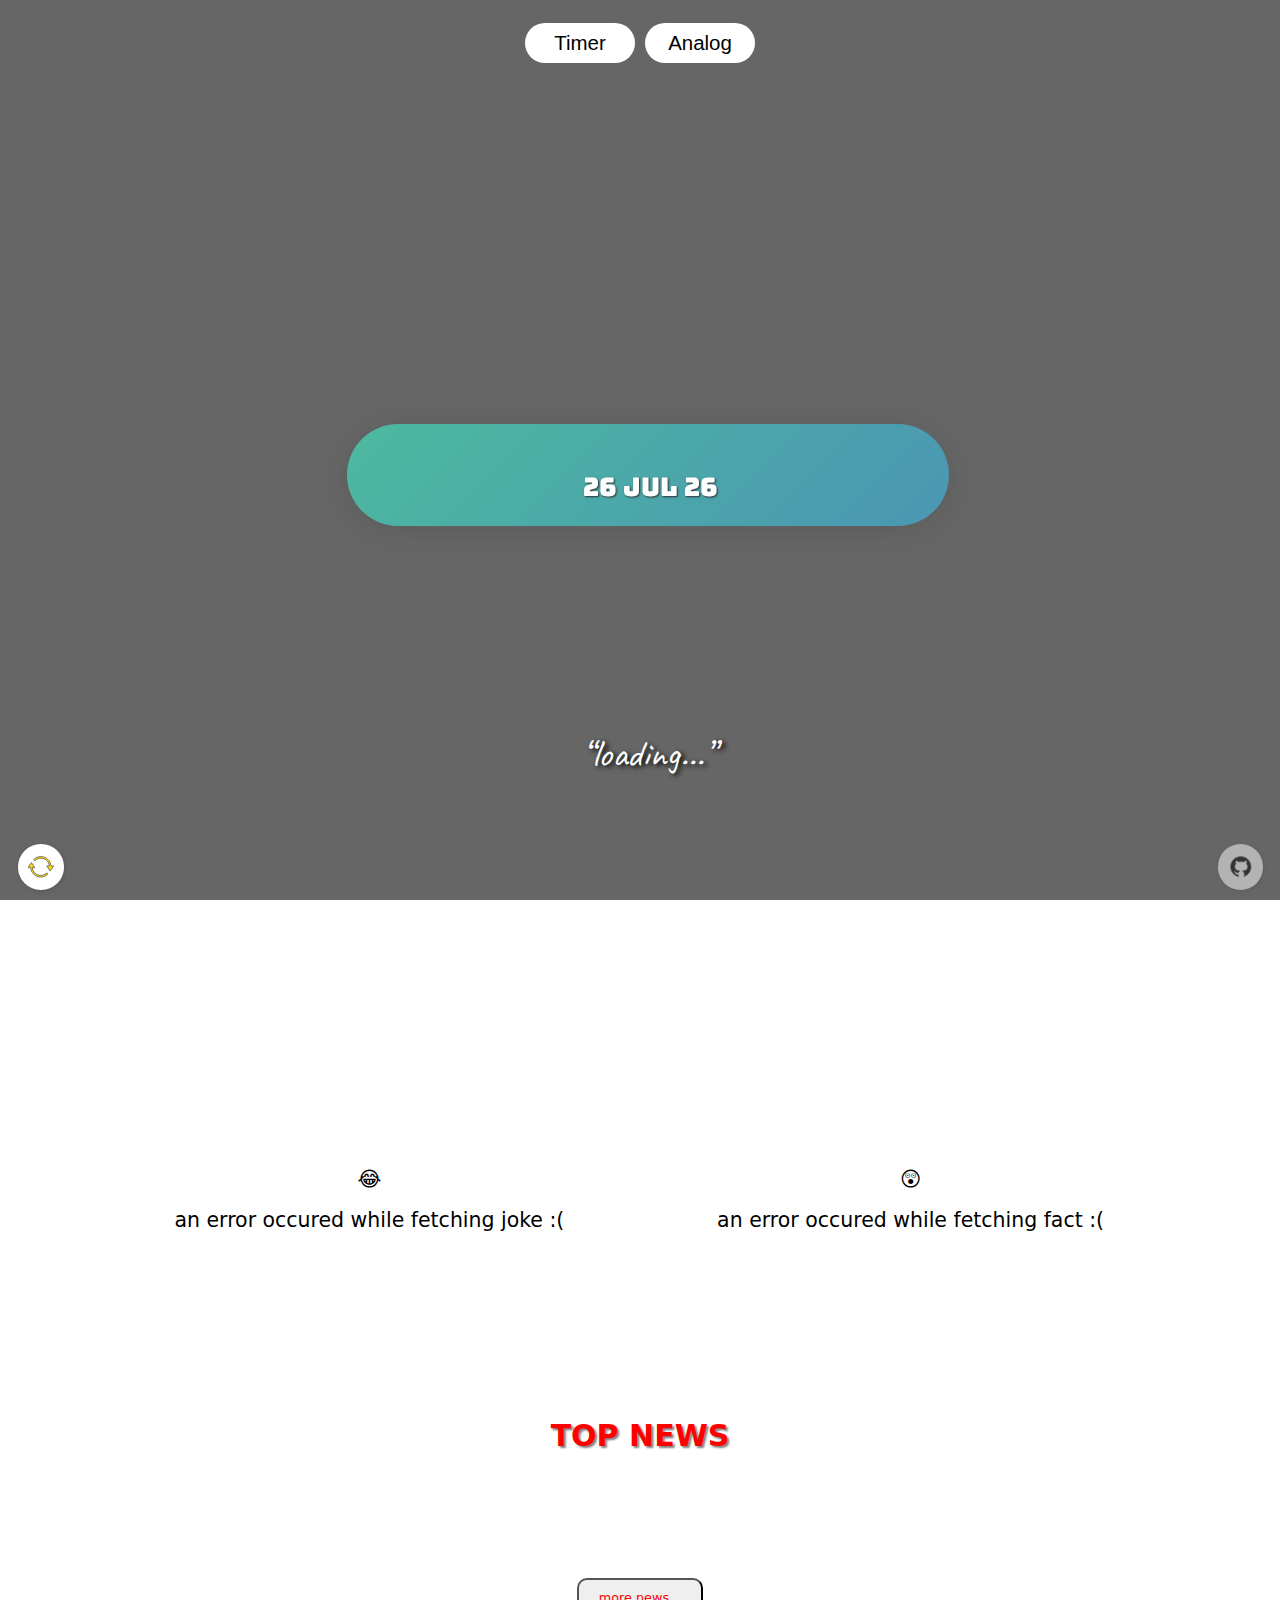
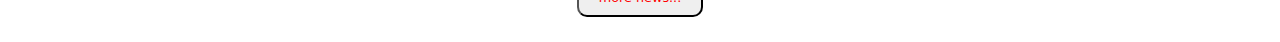
<file: index.html>
<!DOCTYPE html>
<html lang="en">
  <head>
    <link
      rel="shortcut icon"
      href="https://cdn.pixabay.com/photo/2013/07/12/13/46/clock-147257__340.png"
      type="image/x-icon"
    />
    <title>Clock: Daily Dose of Wallpaper, Quotes, Facts, Jokes, News</title>

    <!-- META -->
    <meta charset="UTF-8" />
    <meta http-equiv="X-UA-Compatible" content="IE=edge" />
    <meta name="viewport" content="width=device-width, initial-scale=1.0" />
    <meta
      name="description"
      content="Clock+Wallpaper+Quotes+Facts+Jokes+News site. Pin this site to make your day!"
    />
    <meta name="”robots”" content="index, follow" />

    <!-- CSS -->
    <link
      href="style.css"
      as="style"
      rel="stylesheet preload prefetch"
      crossorigin
    />
  </head>

  <body>
    <svg
      class="reload"
      fill="#000000"
      xmlns="http://www.w3.org/2000/svg"
      viewBox="0 0 30 30"
      width="60px"
      height="60px"
    >
      <path
        d="M 15 3 C 12.031398 3 9.3028202 4.0834384 7.2070312 5.875 A 1.0001 1.0001 0 1 0 8.5058594 7.3945312 C 10.25407 5.9000929 12.516602 5 15 5 C 20.19656 5 24.450989 8.9379267 24.951172 14 L 22 14 L 26 20 L 30 14 L 26.949219 14 C 26.437925 7.8516588 21.277839 3 15 3 z M 4 10 L 0 16 L 3.0507812 16 C 3.562075 22.148341 8.7221607 27 15 27 C 17.968602 27 20.69718 25.916562 22.792969 24.125 A 1.0001 1.0001 0 1 0 21.494141 22.605469 C 19.74593 24.099907 17.483398 25 15 25 C 9.80344 25 5.5490109 21.062074 5.0488281 16 L 8 16 L 4 10 z"
      />
    </svg>

    <svg
      fill="#000000"
      xmlns="http://www.w3.org/2000/svg"
      viewBox="0 0 30 30"
      width="60px"
      height="60px"
      class="github"
    >
      <path
        d="M15,3C8.373,3,3,8.373,3,15c0,5.623,3.872,10.328,9.092,11.63C12.036,26.468,12,26.28,12,26.047v-2.051 c-0.487,0-1.303,0-1.508,0c-0.821,0-1.551-0.353-1.905-1.009c-0.393-0.729-0.461-1.844-1.435-2.526 c-0.289-0.227-0.069-0.486,0.264-0.451c0.615,0.174,1.125,0.596,1.605,1.222c0.478,0.627,0.703,0.769,1.596,0.769 c0.433,0,1.081-0.025,1.691-0.121c0.328-0.833,0.895-1.6,1.588-1.962c-3.996-0.411-5.903-2.399-5.903-5.098 c0-1.162,0.495-2.286,1.336-3.233C9.053,10.647,8.706,8.73,9.435,8c1.798,0,2.885,1.166,3.146,1.481C13.477,9.174,14.461,9,15.495,9 c1.036,0,2.024,0.174,2.922,0.483C18.675,9.17,19.763,8,21.565,8c0.732,0.731,0.381,2.656,0.102,3.594 c0.836,0.945,1.328,2.066,1.328,3.226c0,2.697-1.904,4.684-5.894,5.097C18.199,20.49,19,22.1,19,23.313v2.734 c0,0.104-0.023,0.179-0.035,0.268C23.641,24.676,27,20.236,27,15C27,8.373,21.627,3,15,3z"
      />
    </svg>

    <div class="timer-clock__button">
      <button class="timer-button" style="margin-right: 10px">Timer</button>
      <button class="clock-button hidden" style="margin-right: 10px">
        Clock
      </button>
      <button class="timer-button">
        <a href="analog.html">Analog</a>
      </button>
    </div>

    <div style="height: 28vh"></div>

    <main>
      <!-- CLOCK -->
      <div class="clock">
        <time class="font-effect-anaglyph"></time>
        <div class="ampm font-effect-anaglyph"></div>
        <center>
          <p class="day"></p>
        </center>
      </div>

      <!-- TIMER -->
      <div class="timer-display hidden">
        <div class="timer-container">
          <select name="hour" class="input-hour input">
            <option value="0">0</option>
            <option>1</option>
            <option>2</option>
            <option>3</option>
            <option>4</option>
            <option>5</option>
            <option>6</option>
            <option>7</option>
            <option>8</option>
            <option>9</option>
            <option>10</option>
            <option>11</option>
            <option>12</option>
            <option>13</option>
            <option>14</option>
            <option>15</option>
            <option>16</option>
            <option>17</option>
            <option>18</option>
            <option>19</option>
            <option>20</option>
            <option>21</option>
            <option>22</option>
            <option>23</option>
          </select>
          <span class="displayhour">hours</span>
          <select name="minutes" class="input-min input">
            <option value="0">0</option>
            <option>1</option>
            <option>2</option>
            <option>3</option>
            <option>4</option>
            <option>5</option>
            <option>6</option>
            <option>7</option>
            <option>8</option>
            <option>9</option>
            <option>10</option>
            <option>11</option>
            <option>12</option>
            <option>13</option>
            <option>14</option>
            <option>15</option>
            <option>16</option>
            <option>17</option>
            <option>18</option>
            <option>19</option>
            <option>20</option>
            <option>21</option>
            <option>22</option>
            <option>23</option>
            <option>24</option>
            <option>25</option>
            <option>26</option>
            <option>27</option>
            <option>28</option>
            <option>29</option>
            <option>30</option>
            <option>31</option>
            <option>32</option>
            <option>33</option>
            <option>34</option>
            <option>35</option>
            <option>36</option>
            <option>37</option>
            <option>38</option>
            <option>39</option>
            <option>40</option>
            <option>41</option>
            <option>42</option>
            <option>43</option>
            <option>44</option>
            <option>45</option>
            <option>46</option>
            <option>47</option>
            <option>48</option>
            <option>49</option>
            <option>50</option>
            <option>51</option>
            <option>52</option>
            <option>53</option>
            <option>54</option>
            <option>55</option>
            <option>56</option>
            <option>57</option>
            <option>58</option>
            <option>59</option>
          </select>
          <span>min</span>
          <select name="seconds" class="input-sec input">
            <option value="0">0</option>
            <option>1</option>
            <option>2</option>
            <option>3</option>
            <option>4</option>
            <option>5</option>
            <option>6</option>
            <option>7</option>
            <option>8</option>
            <option>9</option>
            <option>10</option>
            <option>11</option>
            <option>12</option>
            <option>13</option>
            <option>14</option>
            <option>15</option>
            <option>16</option>
            <option>17</option>
            <option>18</option>
            <option>19</option>
            <option>20</option>
            <option>21</option>
            <option>22</option>
            <option>23</option>
            <option>24</option>
            <option>25</option>
            <option>26</option>
            <option>27</option>
            <option>28</option>
            <option>29</option>
            <option>30</option>
            <option>31</option>
            <option>32</option>
            <option>33</option>
            <option>34</option>
            <option>35</option>
            <option>36</option>
            <option>37</option>
            <option>38</option>
            <option>39</option>
            <option>40</option>
            <option>41</option>
            <option>42</option>
            <option>43</option>
            <option>44</option>
            <option>45</option>
            <option>46</option>
            <option>47</option>
            <option>48</option>
            <option>49</option>
            <option>50</option>
            <option>51</option>
            <option>52</option>
            <option>53</option>
            <option>54</option>
            <option>55</option>
            <option>56</option>
            <option>57</option>
            <option>58</option>
            <option>59</option>
          </select>
          <span>sec</span>
        </div>
        <div class="timer-container__countdown hidden"></div>
        <div class="timer-event__buttons">
          <center>
            <button class="start">Start</button>
            <button class="stop hidden">Stop</button>
          </center>
        </div>
      </div>
    </main>

    <!-- QUOTE -->
    <div class="quote">
      <q>loading...</q>
      <cite></cite>
    </div>

    <div class="joke-fact">
      <!-- JOKE -->
      <center>
        <div class="joke-box">
          😂
          <p class="joke"></p>
        </div>
      </center>

      <!-- FACTS -->
      <center>
        <div class="facts-box">
          😲
          <p class="facts"></p>
        </div>
      </center>
    </div>

    <!-- NEWS -->
    <center>
      <div class="news-box">
        <center>
          <b class="news-title">TOP NEWS</b>
        </center>

        <br />
        <br />
      </div>
      <button class="more_news" onclick="getNews()">more news...</button>
    </center>

    <div style="height: 25px"></div>

    <script src="app.js"></script>
  </body>
</html>
</file>
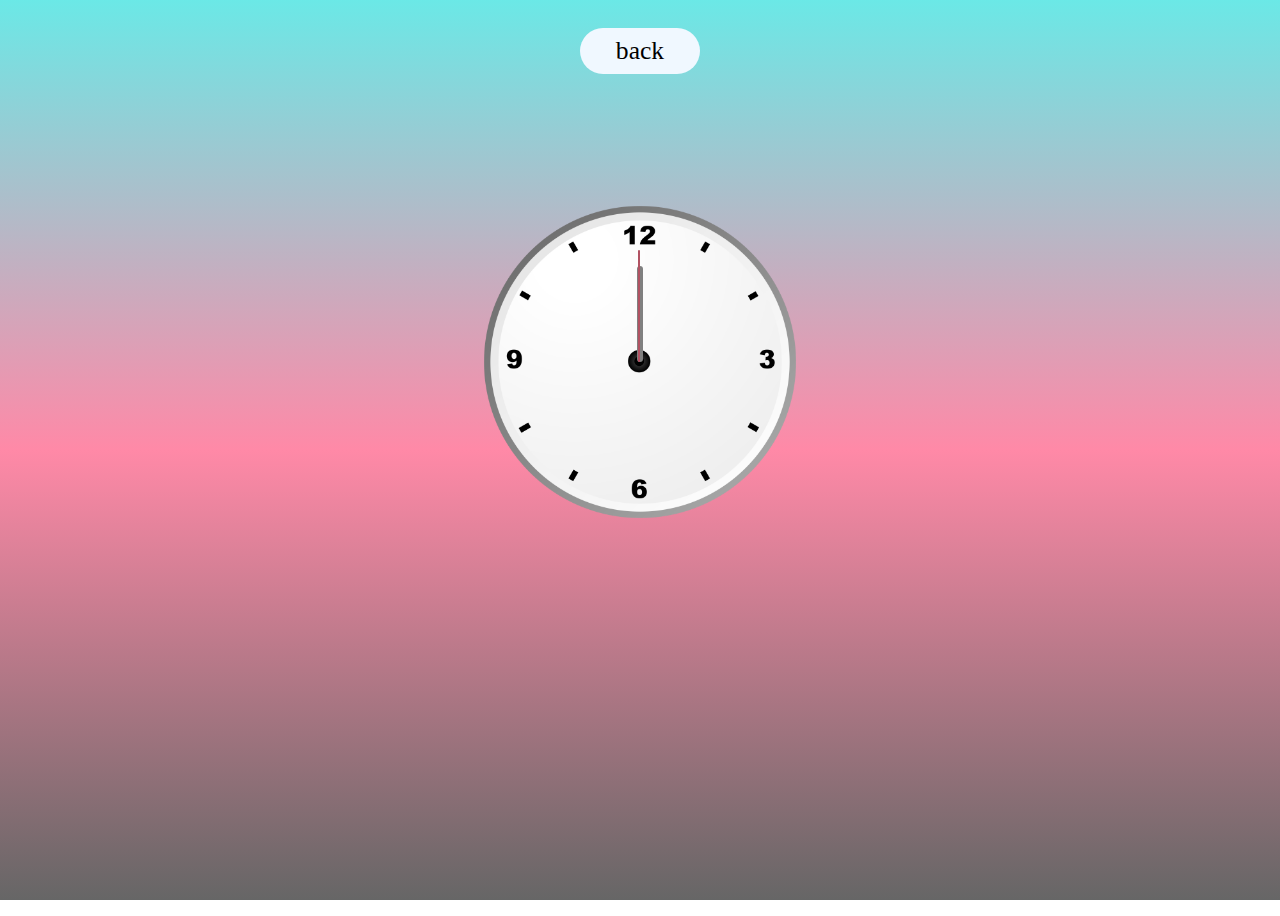
<file: analog.html>
<!DOCTYPE html>
<html lang="en">
  <head>
    <!-- META -->
    <meta charset="UTF-8" />
    <meta http-equiv="X-UA-Compatible" content="IE=edge" />
    <meta name="viewport" content="width=device-width, initial-scale=1.0" />
    <meta name="description" content="Clock+Wallpaper+Quotes+Facts+Jokes+News site. Pin this site to make your day!">
    <meta name=”robots” content="index, follow">

    <link
      rel="shortcut icon"
      href="https://cdn.pixabay.com/photo/2013/07/12/13/46/clock-147257__340.png"
      type="image/x-icon"
    />
    <title>Clock: Daily Dose of Wallpaper, Quotes, Facts, Jokes, News</title>

    <style>
      body {
        font-family: system-ui, -apple-system, BlinkMacSystemFont, "Segoe UI",
          Roboto, Oxygen, Ubuntu, Cantarell, "Open Sans", "Helvetica Neue",
          sans-serif;
        background-color: indigo;
        display: flex;
        flex-direction: column;
        overflow: hidden;
        min-height: 100vh;
      }

      .timer-button {
        margin-top: 0.6rem;
        font-size: 0.8rem;
        border-style: none;
        border-radius: 2rem;
        font: 2vmax/1 "bungee";
      }

      .timer-button:hover {
        cursor: pointer;
        box-shadow: 1px 1px 20px #00000050;
      }

      #container {
        position: relative;
        margin: 8em auto;
        height: 20rem;
        width: 20rem;
        background-image: url("background.png");
        background-repeat: no-repeat;
        background-size: 100%;
      }

      #hour {
        position: absolute;
        background-color: black;
        height: 20%;
        width: 2%;
        border-radius: 0.7em;
        top: 30%;
        left: 49%;
        transform-origin: bottom;
      }

      #min {
        position: absolute;
        background-color: grey;
        height: 30%;
        width: 2%;
        border-radius: 0.7em;
        top: 20%;
        left: 49%;
        transform-origin: bottom;
      }

      #sec {
        position: absolute;
        background-color: rgb(177, 82, 98);
        height: 35%;
        width: 0.5%;
        border-radius: 0.7em;
        top: 15%;
        left: 49.5%;
        transform-origin: bottom;
      }
    </style>
  </head>

  <body>
    <a
      class="timer-button"
      href="index.html"
      style="
        text-decoration: none;
        color: #000;
        background-color: aliceblue;
        padding: 10px;
        width: 100px;
        text-align: center;
        margin: 0 auto;
        margin-top: 20px;
        padding-bottom: 10px;
        margin-bottom: 0;
      "
      >back</a
    >
    <div id="container">
      <div id="hour"></div>
      <div id="min"></div>
      <div id="sec"></div>
    </div>
  </body>

  <script>
    const randomRng = Math.floor(Math.random() * 1000) + 0;
    document.body.style.cssText = `background: linear-gradient(to bottom,#08D9D699,#FF2E6390,#00000099),url(https://picsum.photos/seed/${randomRng}/1920/1080)`;
    document.body.style.backgroundRepeat = "no-repeat";
    document.body.style.backgroundSize = "cover";
    document.body.style.backgroundAttachment = "fixed";

    setInterval(() => {
      let d = new Date();
      let h = d.getHours();
      let mn = d.getMinutes();
      let sc = d.getSeconds();

      hrotation = 30 * h + mn / 2;
      mrotation = 6 * mn;
      srotation = 6 * sc;

      hour.style.transform = `rotate(${hrotation}deg)`;
      min.style.transform = `rotate(${mrotation}deg)`;
      sec.style.transform = `rotate(${srotation}deg)`;
    }, 1000);
  </script>
</html>
</file>
<file: style.css>
@import url("https://fonts.googleapis.com/css2?family=Bungee&effect=anaglyph&family=Caveat:wght@700&display=swap");
@import url(https://fonts.googleapis.com/css?family=Bungee&effect=anaglyph);

html,
body {
  font: 2vmax/1 "bungee";
  height: 120vh;
}
a {
  text-decoration: none;
  color: #000;
}
svg {
  height: auto;
  width: 2%;
  position: fixed;
  cursor: pointer;
  box-shadow: 1px 1px 5px #00000025;
  border-radius: 50%;
  padding: 10px;
  bottom: 0;
  z-index: 3;
  background: #fff;
  float: right;
  margin: 10px 10px;
  fill: gold;
  stroke: #666;
}
svg:hover {
  transform: rotate(360deg);
  transition: 0.5s;
}
svg:not(:hover) {
  transform: rotate(0deg);
  transition: 0.5s;
}
.github {
  background: #fff;
  /* margin: 10px 10px; */
  margin-left: 94.5vw;
  margin-right: 5vw;
  fill: #000;
  opacity: 0.5;
}
.github:hover {
  transform: rotate(0);
  opacity: 1;
}
main {
  display: flex;
  justify-content: center;
  /* align-items: center; */
  align-content: center;
  width: 100vw;
  min-height: 80vh;
  margin: 0 auto;
  flex-wrap: wrap;
}
.clock {
  padding: 1rem;
  align-self: center;
  border-radius: 5rem;
  box-shadow: 0 4px 30px rgba(0, 0, 0, 0.1);
  backdrop-filter: blur(2px);
  -webkit-backdrop-filter: blur(2px);
  background: linear-gradient(
    -45deg,
    #ffa63d99,
    #ff3d7799,
    #338aff99,
    #3cf0c599
  );
  animation: bg 10s linear infinite;
  background-size: 600%;
  user-select: none;
  margin-bottom: 400px;
}
/* Animation Keyframes CSS  */
@keyframes bg {
  0% {
    background-position: 0% 50%;
  }
  50% {
    background-position: 100% 50%;
  }
  100% {
    background-position: 0% 50%;
  }
}
.clock:hover {
  cursor: pointer;
}
time {
  display: inline-block;
  font-size: 4rem;
  color: rgb(255, 255, 255) !important;
  z-index: 5;
  flex-grow: 1;
  margin: auto 0;
  margin-right: 0;
}
.ampm {
  display: inline-block;
  font-size: 2rem;
  color: rgb(255, 255, 255);
  z-index: 5;
  flex-grow: 1;
  margin: auto 0;
}
.ampm {
  margin-left: 1.7ch;
}
.day {
  padding: 0;
  margin: 0;
  color: #fff;
  text-shadow: 1px 1px 2px #303030;
  margin-left: 5px;
}
time {
  width: 6.5ch;
}
.quote {
  margin-top: 0;
  padding-top: 0;
  font-family: "caveat", cursive;
  position: absolute;
  width: 100vw;
  bottom: 25px;
  margin-bottom: 40px;
  height: 100px;
}
q {
  font-size: 1.5em;
}
q,
cite {
  color: white;
  margin: 0 auto;
  text-shadow: 3px 2px 5px #000;
  display: block;
  text-align: center;
  width: 80vw;
}
cite {
  margin-top: 10px;
  font-size: 1em;
}
.joke-box,
.facts-box {
  height: 25vh;
  margin: 0;
  padding: 0;
  margin-top: 40px;
  text-align: center;
  padding: 0.5rem;
  font-family: system-ui, -apple-system, BlinkMacSystemFont, 'Segoe UI', Roboto, Oxygen, Ubuntu, Cantarell, 'Open Sans', 'Helvetica Neue', sans-serif;
  background: #fff;
  width: 39.5vw;
  border-radius: 25px;
  color: #000;
}
.joke-box {
  display: flex;
  flex-direction: column;
  align-items: center;
  justify-content: center;
  margin-right: 10px;
}
.facts-box {
  display: flex;
  flex-direction: column;
  align-items: center;
  justify-content: center;
  font-family: system-ui, -apple-system, BlinkMacSystemFont, "Segoe UI", Roboto,
    Oxygen, Ubuntu, Cantarell, "Open Sans", "Helvetica Neue", sans-serif;
}
.joke-fact {
  font-size: .8rem;
  display: flex;
  flex-direction: row;
  justify-content: center;
  align-items: center;
  padding: 10px;
}
.news {
  width: 80vw;
  color: #202020;
  margin: 0 auto;
  font-size: 0.7rem;
}
.news-title {
  font-family: system-ui, -apple-system, BlinkMacSystemFont, "Segoe UI", Roboto,
    Oxygen, Ubuntu, Cantarell, "Open Sans", "Helvetica Neue", sans-serif;
  width: 80vw;
  bottom: 140px;
  color: red;
  text-shadow: 2px 2px 2px #20202090;
  margin-bottom: 10px;
  font-size: 30px;
}
.news-box {
  font-family: system-ui, -apple-system, BlinkMacSystemFont, "Segoe UI", Roboto,
    Oxygen, Ubuntu, Cantarell, "Open Sans", "Helvetica Neue", sans-serif;
  margin: 0;
  padding: 0;
  display: flex;
  flex-direction: column;
  align-items: center;
  width: 80vw;
  text-align: center;
  background: #ffffff99;
  padding: 1rem;
  margin-top: 50px;
  margin-bottom: 50px;
  border-radius: 50px;
  font-family: system-ui, -apple-system, BlinkMacSystemFont, "Segoe UI", Roboto,
    Oxygen, Ubuntu, Cantarell, "Open Sans", "Helvetica Neue", sans-serif;
}
.news-box img {
  width: 10rem;
}
.news-box h1 {
  font-size: 0.8rem;
}
.news-box a {
  font-size: 0.5rem;
}
.news-box p {
  font-size: 0.5rem;
  color: #202020;
}
.more_news {
  cursor: pointer;
  padding: 5px;
  border-radius: 10px;
  padding: 10px 20px;
  font: 0.5rem system-ui, -apple-system, BlinkMacSystemFont, "Segoe UI", Roboto,
    Oxygen, Ubuntu, Cantarell, "Open Sans", "Helvetica Neue", sans-serif;
  color: red;
}
.timer-clock__button {
  font-family: system-ui, -apple-system, BlinkMacSystemFont, "Segoe UI", Roboto,
    Oxygen, Ubuntu, Cantarell, "Open Sans", "Helvetica Neue", sans-serif;
  display: flex;
  align-items: center;
  justify-content: center;
}
.timer-button {
  background: #fff;
  margin-top: 0.6rem;
  font-size: 0.8rem;
  border-style: none;
  border-radius: 2rem;
  padding: 0.3rem;
  width: 110px;
}
.clock-button {
  background: #fff;
  margin-top: 0.6rem;
  font-size: 0.8rem;
  border-style: none;
  border-radius: 2rem;
  padding: 0.3rem;
  width: 110px;
}
.timer-button:hover,
.clock-button:hover {
  cursor: pointer;
  box-shadow: 1px 1px 10px #00000080;
  border-radius: 0.25rem;
  transition: 0.3s;
}
.timer-button:not(hover),
.clock-button:not(hover) {
  transition: 0.3s;
}
.hidden {
  display: none;
}
.timer-display {
  font-size: 2rem;
  display: flex;
  align-items: center;
  justify-content: center;
  height: 100vh;
  flex-direction: column;
  width: 80%;
}
.timer-container {
  box-shadow: 0 4px 30px rgba(0, 0, 0, 0.1);
  background: rgba(0, 0, 0, 0.6);
  padding-top: 0.4rem;
  padding-right: 1rem;
  margin: 0;
  border-radius: 3rem;
  color: white;
  margin-top: -50vh;
}
.timer-container__countdown {
  height: 15%;
  box-shadow: 0 4px 30px rgba(0, 0, 0, 0.1);
  background: rgba(0, 0, 0, 0.6);
  padding: 0 3rem;
  padding-top: 0.4rem;
  margin: 0;
  border-radius: 3rem;
  font-size: 3rem;
  color: white;
  width: 6ch;
  margin-top: -40vh;
  text-align: center;
  padding-left: 50px;
}
.input {
  appearance: none;
  margin: 0;
  font-size: 3rem;
  background-color: transparent;
  text-align: center;
  border-style: none;
  color: lightgrey;
  font-family: "bungee";
  cursor: pointer;
  outline: none;
}
span {
  cursor: context-menu;
}
.timer-event__buttons {
  margin-top: 3rem;
  border-radius: 9rem;
}
.start {
  font-weight: 200;
  font-family: system-ui, -apple-system, BlinkMacSystemFont, "Segoe UI", Roboto,
    Oxygen, Ubuntu, Cantarell, "Open Sans", "Helvetica Neue", sans-serif;
  font-size: 2.25rem;
  padding: 0.2rem 2rem;
  color: black;
  background-color: rgba(30, 215, 96, 0.7);
  cursor: pointer;
  border-radius: 1rem;
}
.start:hover {
  background-color: rgba(30, 215, 96);
  transition: all 0.5s;
  border-radius: 4rem;
}
.start:not(hover) {
  transition: all 0.5s;
}
.stop {
  font-weight: 200;
  font-family: system-ui, -apple-system, BlinkMacSystemFont, "Segoe UI", Roboto,
    Oxygen, Ubuntu, Cantarell, "Open Sans", "Helvetica Neue", sans-serif;
  font-size: 2.25rem;
  padding: 0.2rem 2rem;
  color: black;
  background-color: rgba(255, 165, 0, 0.7);
  cursor: pointer;
  border-radius: 1rem;
}
.stop:hover {
  background-color: rgba(255, 165, 0);
  transition: all 0.5s;
  border-radius: 4rem;
}
.stop:not(hover) {
  transition: all 0.5s;
}
.hidden {
  display: none;
}
.font-effect-anaglyph {
  letter-spacing: 8px;
}

/* MEDIA QUERIES */
@media screen and (max-width: 650px) {
  html {
    font-size: 3vmax;
  }
  svg {
    width: 5%;
    padding: 0;
  }
  time {
    font-size: 2rem;
  }
  .ampm {
    font-size: 0.75rem;
    margin-left: 5ch;
    margin-right: -1ch;
    padding-right: 0;
  }
  body {
    display: flex;
    flex-direction: column;
    background-size: cover;
    background-repeat: no-repeat;
    background-attachment: fixed;
    padding: 0;
    margin: 0;
    display: flex;
    align-items: center;
    justify-content: center;
    height: auto;
    width: 100vw !important;
  }
  main {
    display: flex;
    align-items: center;
    justify-content: center;
    align-content: center;
  }
  q {
    font-size: 0.75em;
  }
  cite {
    font-size: 0.5em;
  }
  .timer-container {
    display: flex;
    height: 20%;
    padding: 0;
    padding-right: 0.5rem;
    margin: 0;
    font-size: 1rem;
    align-items: center;
    align-content: center;
  }
  .start {
    font-size: 25px;
  }
  .input {
    font-size: 2rem;
  }
  .reload {
    margin-left: 5px;
    left: 0 !important;
  }
  .github {
    margin-left: 43vw;
  }
  .quote {
    font-size: 45px;
    padding-bottom: 0;
    margin-bottom: 0;
  }
  .facts-box {
    margin-bottom: 0;
  }
  .news-box {
    margin-top: 15px;
  }
  .news-box img {
    padding-top: 20px;
    padding-bottom: 5px;
  }
  .news-box h1 {
    padding-bottom: 5px;
  }
  .news-box a {
    padding: 10px;
  }
  .clock {
    transition: all 0.3s;
    text-align: center;
    width: 15rem;
  }
  .timer-container__countdown {
    margin-top: -40vh;
    margin-bottom: 0;
    padding-bottom: 0;
    height: 12%;
    padding-top: 0px;
    text-align: center;
  }
  .timer-container.hidden {
    display: none;
  }
  .timer-display {
    height: 80%;
  }
  .stop {
    font-size: 1rem;
  }
  .joke-fact{
    display: flex;
    flex-direction: row;
    justify-content: center;
    align-items: center;
  }
}
</file>
